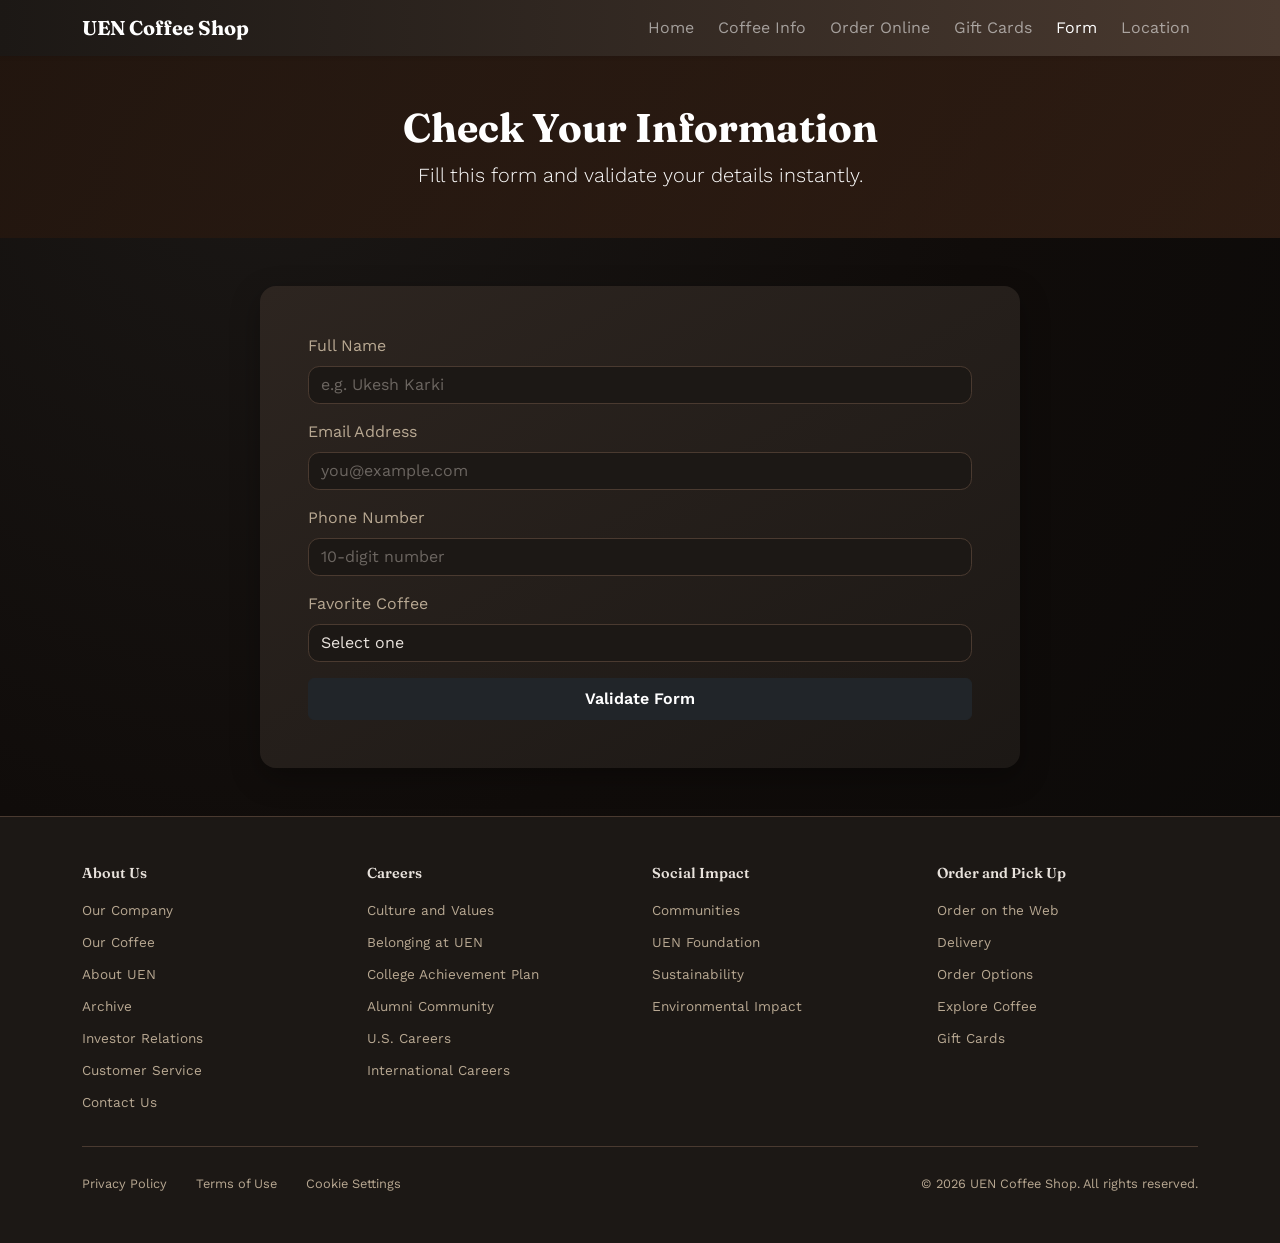
<file: form.html>
<!doctype html>
<html lang="en">
  <head>
    <meta charset="UTF-8" />
    <meta name="viewport" content="width=device-width, initial-scale=1.0" />
    <title>UEN Coffee Shop | Form</title>
    <link
      href="https://cdn.jsdelivr.net/npm/bootstrap@5.3.3/dist/css/bootstrap.min.css"
      rel="stylesheet"
      integrity="sha384-QWTKZyjpPEjISv5WaRU9OFeRpok6YctnYmDr5pNlyT2bRjXh0JMhjY6hW+ALEwIH"
      crossorigin="anonymous"
    />
    <link rel="preconnect" href="https://fonts.googleapis.com" />
    <link rel="preconnect" href="https://fonts.gstatic.com" crossorigin />
    <link
      href="https://fonts.googleapis.com/css2?family=Fraunces:wght@500;700&family=Work+Sans:wght@400;500;600&display=swap"
      rel="stylesheet"
    />
    <link rel="stylesheet" href="css/form.css" />
  </head>
  <body>
    <nav
      class="navbar navbar-expand-lg navbar-dark sticky-top shadow-sm site-nav"
    >
      <div class="container">
        <a class="navbar-brand fw-bold" href="index.html">UEN Coffee Shop</a>
        <button
          class="navbar-toggler"
          type="button"
          data-bs-toggle="collapse"
          data-bs-target="#formNav"
          aria-controls="formNav"
          aria-expanded="false"
          aria-label="Toggle navigation"
        >
          <span class="navbar-toggler-icon"></span>
        </button>
        <div class="collapse navbar-collapse" id="formNav">
          <ul class="navbar-nav ms-auto gap-lg-2">
            <li class="nav-item">
              <a class="nav-link" href="index.html">Home</a>
            </li>
            <li class="nav-item">
              <a class="nav-link" href="infor.html">Coffee Info</a>
            </li>
            <li class="nav-item">
              <a class="nav-link" href="order.html">Order Online</a>
            </li>
            <li class="nav-item">
              <a class="nav-link" href="giftcard.html">Gift Cards</a>
            </li>
            <li class="nav-item">
              <a class="nav-link active" href="form.html">Form</a>
            </li>
            <li class="nav-item">
              <a class="nav-link" href="location.html">Location</a>
            </li>
          </ul>
        </div>
      </div>
    </nav>

    <header class="page-intro py-5">
      <div class="container text-center text-white">
        <h1 class="display-6 fw-bold mb-2">Check Your Information</h1>
        <p class="lead mb-0">
          Fill this form and validate your details instantly.
        </p>
      </div>
    </header>

    <main class="py-5">
      <div class="container">
        <section class="form-panel p-4 p-md-5 mx-auto">
          <form id="customerForm" novalidate>
            <div class="mb-3">
              <label for="fullName" class="form-label">Full Name</label>
              <input
                type="text"
                class="form-control"
                id="fullName"
                name="fullName"
                placeholder="e.g. Ukesh Karki"
                required
              />
              <div class="invalid-feedback">
                Please enter at least 3 letters for your name.
              </div>
            </div>

            <div class="mb-3">
              <label for="email" class="form-label">Email Address</label>
              <input
                type="email"
                class="form-control"
                id="email"
                name="email"
                placeholder="you@example.com"
                required
              />
              <div class="invalid-feedback">Enter a valid email address.</div>
            </div>

            <div class="mb-3">
              <label for="phone" class="form-label">Phone Number</label>
              <input
                type="tel"
                class="form-control"
                id="phone"
                name="phone"
                placeholder="10-digit number"
                required
              />
              <div class="invalid-feedback">Phone must contain 10 digits.</div>
            </div>

            <div class="mb-3">
              <label for="coffeeChoice" class="form-label"
                >Favorite Coffee</label
              >
              <select
                class="form-select"
                id="coffeeChoice"
                name="coffeeChoice"
                required
              >
                <option value="">Select one</option>
                <option>Espresso</option>
                <option>Latte</option>
                <option>Cappuccino</option>
                <option>Mocha</option>
                <option>Americano</option>
                <option>Cold Brew</option>
              </select>
              <div class="invalid-feedback">Please select a coffee option.</div>
            </div>

            <button type="submit" class="btn btn-dark w-100 py-2 fw-semibold">
              Validate Form
            </button>
          </form>

          <div class="alert mt-4 d-none" role="alert" id="formMessage"></div>
        </section>
      </div>
    </main>

    <footer class="py-5 footer-band">
      <div class="container">
        <div class="row g-4">
          <div class="col-6 col-md-3 footer-column">
            <h5>About Us</h5>
            <ul>
              <li><a href="#">Our Company</a></li>
              <li><a href="infor.html">Our Coffee</a></li>
              <li><a href="#">About UEN</a></li>
              <li><a href="#">Archive</a></li>
              <li><a href="#">Investor Relations</a></li>
              <li><a href="#">Customer Service</a></li>
              <li><a href="location.html">Contact Us</a></li>
            </ul>
          </div>
          <div class="col-6 col-md-3 footer-column">
            <h5>Careers</h5>
            <ul>
              <li><a href="#">Culture and Values</a></li>
              <li><a href="#">Belonging at UEN</a></li>
              <li><a href="#">College Achievement Plan</a></li>
              <li><a href="#">Alumni Community</a></li>
              <li><a href="#">U.S. Careers</a></li>
              <li><a href="#">International Careers</a></li>
            </ul>
          </div>
          <div class="col-6 col-md-3 footer-column">
            <h5>Social Impact</h5>
            <ul>
              <li><a href="#">Communities</a></li>
              <li><a href="#">UEN Foundation</a></li>
              <li><a href="#">Sustainability</a></li>
              <li><a href="#">Environmental Impact</a></li>
            </ul>
          </div>
          <div class="col-6 col-md-3 footer-column">
            <h5>Order and Pick Up</h5>
            <ul>
              <li><a href="order.html">Order on the Web</a></li>
              <li><a href="order.html">Delivery</a></li>
              <li><a href="order.html">Order Options</a></li>
              <li><a href="infor.html">Explore Coffee</a></li>
              <li><a href="giftcard.html">Gift Cards</a></li>
            </ul>
          </div>
        </div>
        <div class="footer-bottom">
          <div class="row align-items-center">
            <div class="col-md-6 text-center text-md-start mb-3 mb-md-0">
              <a href="index.html">Privacy Policy</a>
              <a href="#">Terms of Use</a>
              <a href="#">Cookie Settings</a>
            </div>
            <div class="col-md-6 text-center text-md-end">
              <span class="copyright">© 2026 UEN Coffee Shop. All rights reserved.</span>
            </div>
          </div>
        </div>
      </div>
    </footer>

    <script
      src="https://cdn.jsdelivr.net/npm/bootstrap@5.3.3/dist/js/bootstrap.bundle.min.js"
      integrity="sha384-YvpcrYf0tY3lHB60NNkmXc5s9fDVZLESaAA55NDzOxhy9GkcIdslK1eN7N6jIeHz"
      crossorigin="anonymous"
    ></script>
    <script src="js/form.js"></script>
  </body>
</html>
</file>
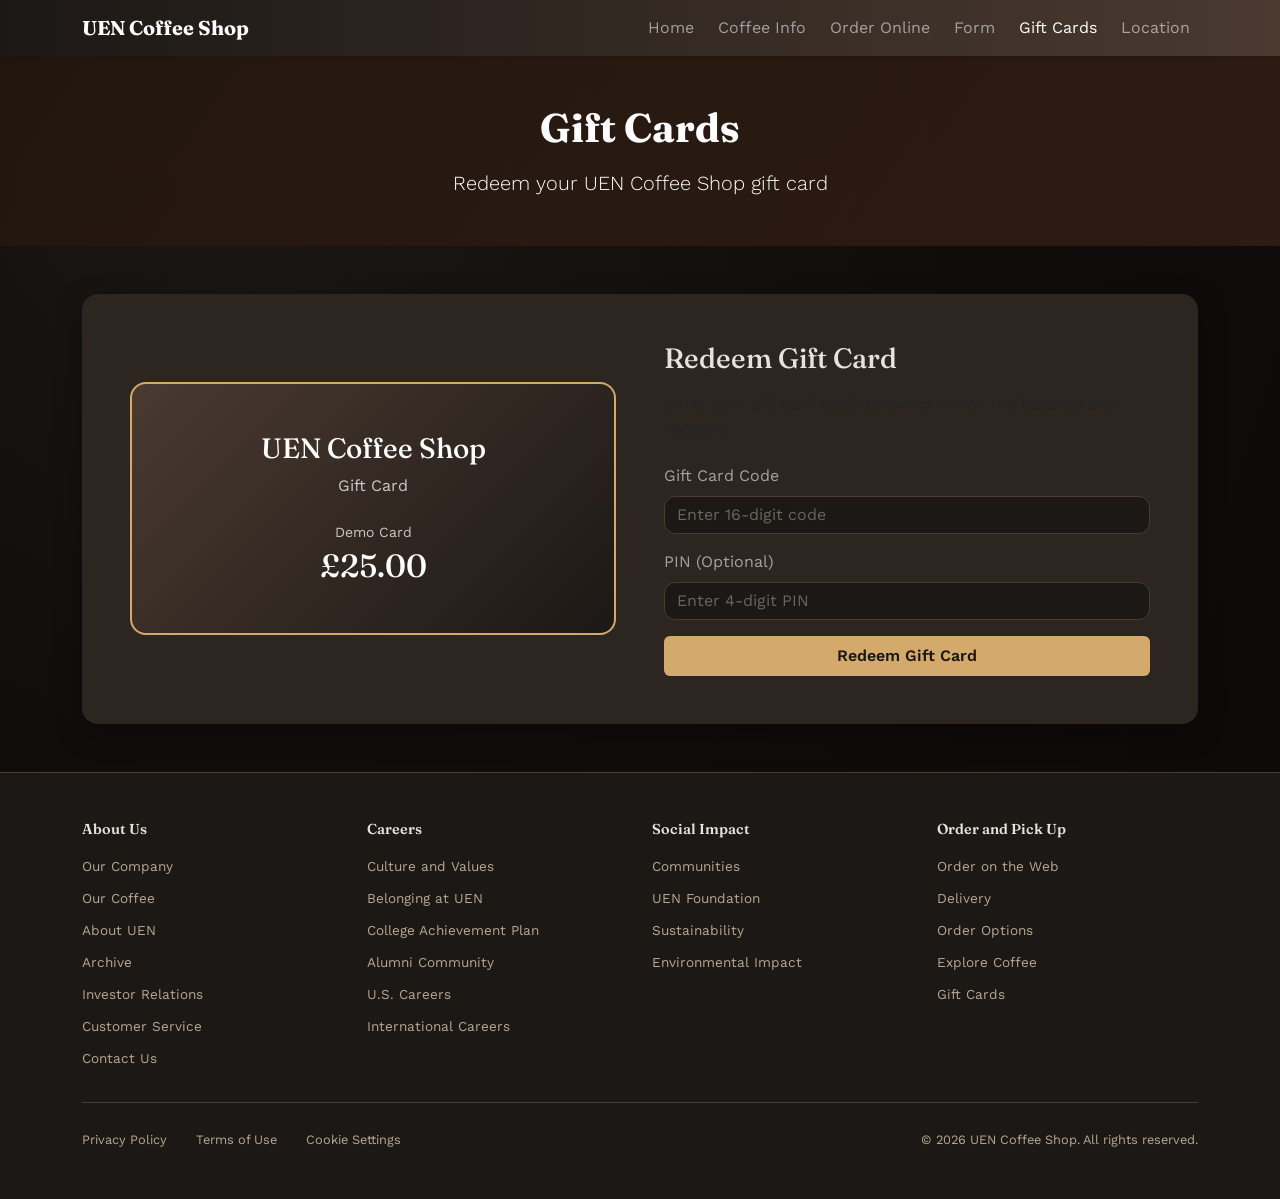
<file: giftcard.html>
<!doctype html>
<html lang="en">
  <head>
    <meta charset="UTF-8" />
    <meta name="viewport" content="width=device-width, initial-scale=1.0" />
    <title>UEN Coffee Shop | Gift Cards</title>
    <link
      href="https://cdn.jsdelivr.net/npm/bootstrap@5.3.3/dist/css/bootstrap.min.css"
      rel="stylesheet"
      integrity="sha384-QWTKZyjpPEjISv5WaRU9OFeRpok6YctnYmDr5pNlyT2bRjXh0JMhjY6hW+ALEwIH"
      crossorigin="anonymous"
    />
    <link rel="preconnect" href="https://fonts.googleapis.com" />
    <link rel="preconnect" href="https://fonts.gstatic.com" crossorigin />
    <link
      href="https://fonts.googleapis.com/css2?family=Fraunces:wght@500;700&family=Work+Sans:wght@400;500;600&display=swap"
      rel="stylesheet"
    />
    <link rel="stylesheet" href="css/infor.css" />
    <style>
      .giftcard-panel {
        background-color: var(--coffee-800, #2a221c);
        border-radius: 1rem;
        box-shadow: 0 10px 30px rgba(0, 0, 0, 0.3);
      }
      .gift-card-preview {
        background: linear-gradient(
          135deg,
          var(--coffee-700),
          var(--coffee-900)
        );
        border-radius: 1rem;
        border: 2px solid var(--coffee-500);
      }
      .form-control {
        background: var(--coffee-900);
        border-color: var(--coffee-700);
        color: #e8e2dc;
      }
      .form-control::placeholder {
        color: #6b6560;
      }
      .form-control:focus {
        background: var(--coffee-900);
        border-color: var(--coffee-500);
        color: #e8e2dc;
        box-shadow: 0 0 0 0.25rem rgba(201, 164, 130, 0.35);
        outline: none;
      }
      .form-label {
        color: #a8a29c;
      }
      .btn-redeem {
        background: var(--coffee-500);
        border: none;
        color: var(--coffee-900);
        font-weight: 600;
      }
      .btn-redeem:hover {
        background: #d4b896;
        color: var(--coffee-900);
      }
    </style>
  </head>
  <body>
    <nav
      class="navbar navbar-expand-lg navbar-dark sticky-top shadow-sm site-nav"
    >
      <div class="container">
        <a class="navbar-brand fw-bold" href="index.html">UEN Coffee Shop</a>
        <button
          class="navbar-toggler"
          type="button"
          data-bs-toggle="collapse"
          data-bs-target="#giftNav"
          aria-controls="giftNav"
          aria-expanded="false"
          aria-label="Toggle navigation"
        >
          <span class="navbar-toggler-icon"></span>
        </button>
        <div class="collapse navbar-collapse" id="giftNav">
          <ul class="navbar-nav ms-auto gap-lg-2">
            <li class="nav-item">
              <a class="nav-link" href="index.html">Home</a>
            </li>
            <li class="nav-item">
              <a class="nav-link" href="infor.html">Coffee Info</a>
            </li>
            <li class="nav-item">
              <a class="nav-link" href="order.html">Order Online</a>
            </li>
            <li class="nav-item">
              <a class="nav-link" href="form.html">Form</a>
            </li>
            <li class="nav-item">
              <a class="nav-link active" href="giftcard.html">Gift Cards</a>
            </li>
            <li class="nav-item">
              <a class="nav-link" href="location.html">Location</a>
            </li>
          </ul>
        </div>
      </div>
    </nav>

    <header class="page-intro py-5">
      <div class="container text-white text-center">
        <h1 class="display-6 fw-bold mb-3">Gift Cards</h1>
        <p class="lead mb-0">Redeem your UEN Coffee Shop gift card</p>
      </div>
    </header>

    <main class="py-5">
      <div class="container">
        <section class="giftcard-panel p-4 p-md-5">
          <div class="row g-5 align-items-center">
            <div class="col-lg-6">
              <div class="gift-card-preview p-4 p-lg-5 text-white text-center">
                <h3 class="mb-2">UEN Coffee Shop</h3>
                <p class="mb-0 opacity-75">Gift Card</p>
                <div class="mt-4">
                  <p class="mb-1 small opacity-75">Demo Card</p>
                  <h2 class="mb-0">£25.00</h2>
                </div>
              </div>
            </div>
            <div class="col-lg-6">
              <h2 class="h3 mb-3">Redeem Gift Card</h2>
              <p class="text-muted mb-4">
                Enter your gift card code below to check the balance and redeem.
              </p>
              <form id="giftCardForm" class="needs-validation" novalidate>
                <div class="mb-3">
                  <label for="giftCardCode" class="form-label"
                    >Gift Card Code</label
                  >
                  <input
                    type="text"
                    class="form-control"
                    id="giftCardCode"
                    placeholder="Enter 16-digit code"
                    required
                  />
                  <div class="invalid-feedback">
                    Please enter a gift card code.
                  </div>
                </div>
                <div class="mb-3">
                  <label for="cardPin" class="form-label">PIN (Optional)</label>
                  <input
                    type="password"
                    class="form-control"
                    id="cardPin"
                    placeholder="Enter 4-digit PIN"
                  />
                </div>
                <button
                  type="submit"
                  class="btn btn-redeem w-100 py-2 fw-semibold"
                >
                  Redeem Gift Card
                </button>
              </form>
              <div
                class="alert mt-4 d-none"
                role="alert"
                id="giftMessage"
              ></div>
            </div>
          </div>
        </section>
      </div>
    </main>

    <footer class="py-5 footer-band">
      <div class="container">
        <div class="row g-4">
          <div class="col-6 col-md-3 footer-column">
            <h5>About Us</h5>
            <ul>
              <li><a href="#">Our Company</a></li>
              <li><a href="infor.html">Our Coffee</a></li>
              <li><a href="#">About UEN</a></li>
              <li><a href="#">Archive</a></li>
              <li><a href="#">Investor Relations</a></li>
              <li><a href="#">Customer Service</a></li>
              <li><a href="location.html">Contact Us</a></li>
            </ul>
          </div>
          <div class="col-6 col-md-3 footer-column">
            <h5>Careers</h5>
            <ul>
              <li><a href="#">Culture and Values</a></li>
              <li><a href="#">Belonging at UEN</a></li>
              <li><a href="#">College Achievement Plan</a></li>
              <li><a href="#">Alumni Community</a></li>
              <li><a href="#">U.S. Careers</a></li>
              <li><a href="#">International Careers</a></li>
            </ul>
          </div>
          <div class="col-6 col-md-3 footer-column">
            <h5>Social Impact</h5>
            <ul>
              <li><a href="#">Communities</a></li>
              <li><a href="#">UEN Foundation</a></li>
              <li><a href="#">Sustainability</a></li>
              <li><a href="#">Environmental Impact</a></li>
            </ul>
          </div>
          <div class="col-6 col-md-3 footer-column">
            <h5>Order and Pick Up</h5>
            <ul>
              <li><a href="order.html">Order on the Web</a></li>
              <li><a href="order.html">Delivery</a></li>
              <li><a href="order.html">Order Options</a></li>
              <li><a href="infor.html">Explore Coffee</a></li>
              <li><a href="giftcard.html">Gift Cards</a></li>
            </ul>
          </div>
        </div>
        <div class="footer-bottom">
          <div class="row align-items-center">
            <div class="col-md-6 text-center text-md-start mb-3 mb-md-0">
              <a href="index.html">Privacy Policy</a>
              <a href="#">Terms of Use</a>
              <a href="#">Cookie Settings</a>
            </div>
            <div class="col-md-6 text-center text-md-end">
              <span class="copyright"
                >© 2026 UEN Coffee Shop. All rights reserved.</span
              >
            </div>
          </div>
        </div>
      </div>
    </footer>

    <script
      src="https://cdn.jsdelivr.net/npm/bootstrap@5.3.3/dist/js/bootstrap.bundle.min.js"
      integrity="sha384-YvpcrYf0tY3lHB60NNkmXc5s9fDVZLESaAA55NDzOxhy9GkcIdslK1eN7N6jIeHz"
      crossorigin="anonymous"
    ></script>
    <script>
      const form = document.getElementById("giftCardForm");
      const message = document.getElementById("giftMessage");

      form.addEventListener("submit", function (e) {
        e.preventDefault();

        if (!form.checkValidity()) {
          e.stopPropagation();
          form.classList.add("was-validated");
          return;
        }

        const code = document.getElementById("giftCardCode").value;

        if (code === "UEN1234567890123" || code === "DEMO1234567890123") {
          message.className = "alert alert-success";
          message.textContent =
            "Gift card redeemed! Balance: £25.00 - Thank you for your purchase!";
          message.classList.remove("d-none");
        } else {
          message.className = "alert alert-danger";
          message.textContent = "Invalid gift card code. Please try again.";
          message.classList.remove("d-none");
        }
      });
    </script>
  </body>
</html>
</file>
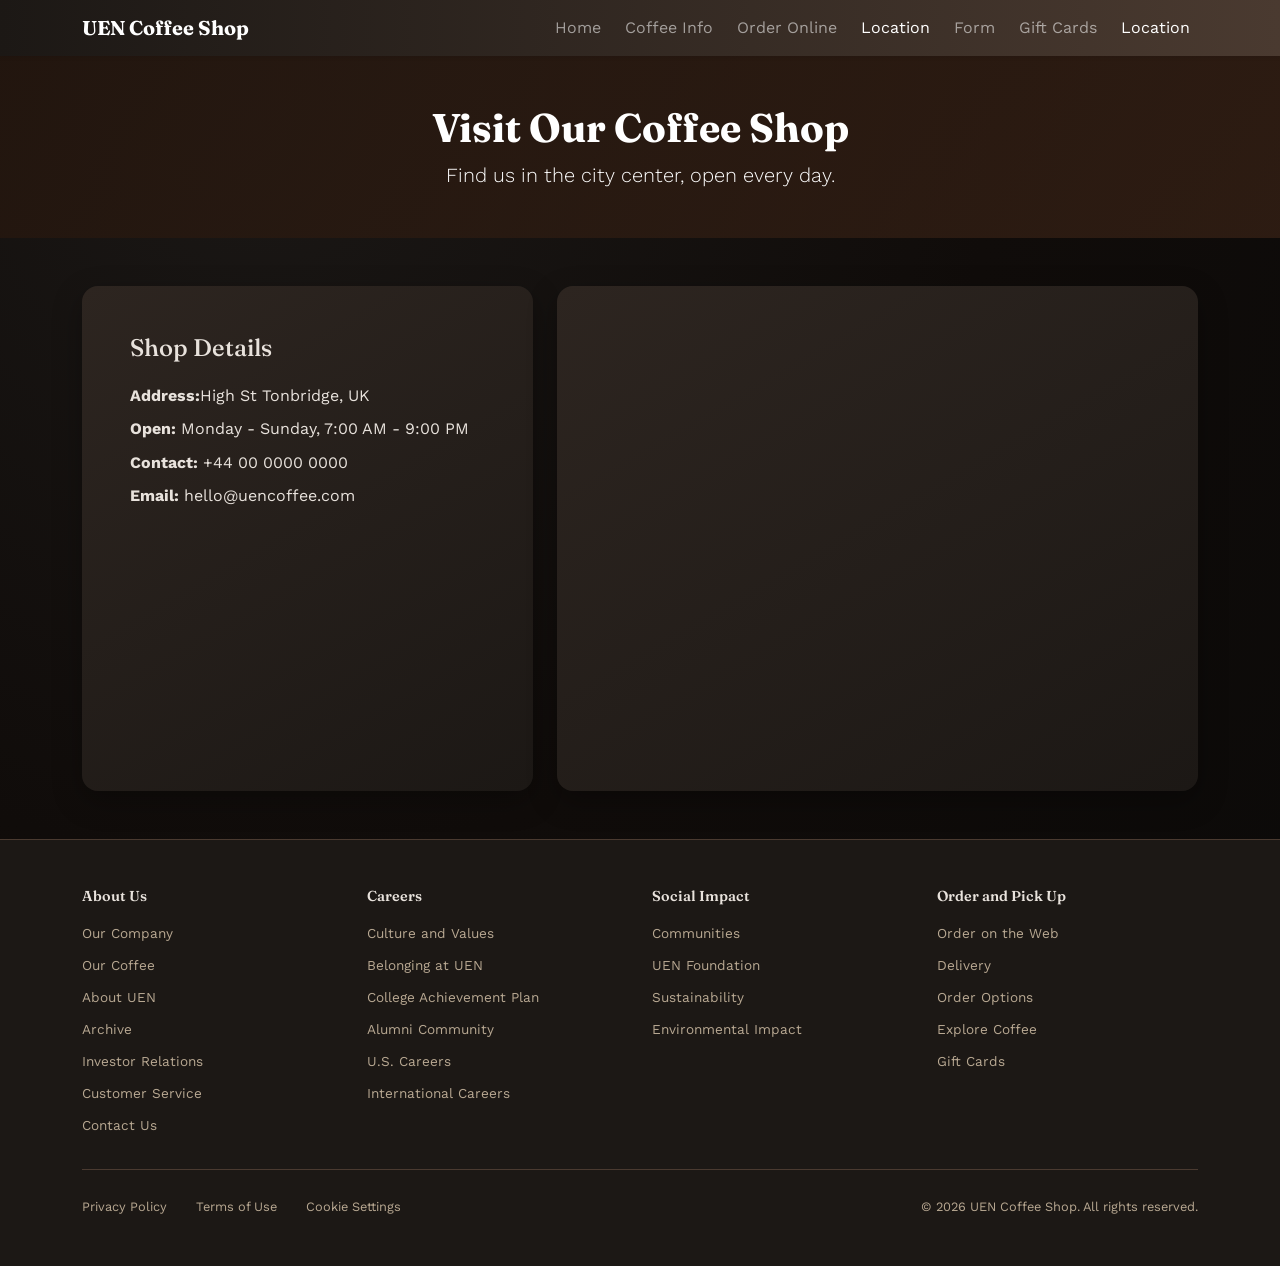
<file: location.html>
<!doctype html>
<html lang="en">
  <head>
    <meta charset="UTF-8" />
    <meta name="viewport" content="width=device-width, initial-scale=1.0" />
    <title>UEN Coffee Shop | Location</title>
    <link
      href="https://cdn.jsdelivr.net/npm/bootstrap@5.3.3/dist/css/bootstrap.min.css"
      rel="stylesheet"
      integrity="sha384-QWTKZyjpPEjISv5WaRU9OFeRpok6YctnYmDr5pNlyT2bRjXh0JMhjY6hW+ALEwIH"
      crossorigin="anonymous"
    />
    <link rel="preconnect" href="https://fonts.googleapis.com" />
    <link rel="preconnect" href="https://fonts.gstatic.com" crossorigin />
    <link
      href="https://fonts.googleapis.com/css2?family=Fraunces:wght@500;700&family=Work+Sans:wght@400;500;600&display=swap"
      rel="stylesheet"
    />
    <link rel="stylesheet" href="css/location.css" />
  </head>
  <body>
    <nav
      class="navbar navbar-expand-lg navbar-dark sticky-top shadow-sm site-nav"
    >
      <div class="container">
        <a class="navbar-brand fw-bold" href="index.html">UEN Coffee Shop</a>
        <button
          class="navbar-toggler"
          type="button"
          data-bs-toggle="collapse"
          data-bs-target="#locationNav"
          aria-controls="locationNav"
          aria-expanded="false"
          aria-label="Toggle navigation"
        >
          <span class="navbar-toggler-icon"></span>
        </button>
        <div class="collapse navbar-collapse" id="locationNav">
          <ul class="navbar-nav ms-auto gap-lg-2">
            <li class="nav-item">
              <a class="nav-link" href="index.html">Home</a>
            </li>
<li class="nav-item">
              <a class="nav-link" href="infor.html">Coffee Info</a>
            </li>
            <li class="nav-item">
              <a class="nav-link" href="order.html">Order Online</a>
            </li>
            <li class="nav-item">
              <a class="nav-link active" href="location.html">Location</a>
            </li>
            <li class="nav-item">
              <a class="nav-link" href="form.html">Form</a>
            </li>
            <li class="nav-item">
              <a class="nav-link" href="giftcard.html">Gift Cards</a>
            </li>
            <li class="nav-item">
              <a class="nav-link active" href="location.html">Location</a>
            </li>
          </ul>
        </div>
      </div>
    </nav>

    <header class="page-intro py-5">
      <div class="container text-center text-white">
        <h1 class="display-6 fw-bold mb-2">Visit Our Coffee Shop</h1>
        <p class="lead mb-0">Find us in the city center, open every day.</p>
      </div>
    </header>

    <main class="py-5">
      <div class="container">
        <div class="row g-4 align-items-stretch">
          <div class="col-lg-5">
            <section class="location-panel p-4 p-md-5 h-100">
              <h2 class="h4 mb-3">Shop Details</h2>
              <ul class="list-unstyled mb-0 details-list">
                <li><strong>Address:</strong>High St Tonbridge, UK</li>
                <li>
                  <strong>Open:</strong> Monday - Sunday, 7:00 AM - 9:00 PM
                </li>
                <li><strong>Contact:</strong> +44 00 0000 0000</li>
                <li><strong>Email:</strong> hello@uencoffee.com</li>
              </ul>
            </section>
          </div>
          <div class="col-lg-7">
            <section class="map-panel p-3 p-md-4 h-100">
              <iframe
                class="map-frame"
                title="Coffee shop location map"
                loading="lazy"
                referrerpolicy="no-referrer-when-downgrade"
                src="https://www.google.com/maps/embed?pb=!1m18!1m12!1m3!1d2500.222262142287!2d0.27273387660152565!3d51.19655607174433!2m3!1f0!2f0!3f0!3m2!1i1024!2i768!4f13.1!3m3!1m2!1s0x47df4f4bc4289de1%3A0x88509b8e616eb0f0!2sHigh%20St%2C%20Tonbridge%2C%20UK!5e0!3m2!1sen!2snp!4v1775748696011!5m2!1sen!2snp"
                width="600"
                height="450"
                style="border: 0"
                allowfullscreen=""
                loading="lazy"
                referrerpolicy="no-referrer-when-downgrade"
              ></iframe>
            </section>
          </div>
        </div>
      </div>
    </main>

    <footer class="py-5 footer-band">
      <div class="container">
        <div class="row g-4">
          <div class="col-6 col-md-3 footer-column">
            <h5>About Us</h5>
            <ul>
              <li><a href="#">Our Company</a></li>
              <li><a href="infor.html">Our Coffee</a></li>
              <li><a href="#">About UEN</a></li>
              <li><a href="#">Archive</a></li>
              <li><a href="#">Investor Relations</a></li>
              <li><a href="#">Customer Service</a></li>
              <li><a href="location.html">Contact Us</a></li>
            </ul>
          </div>
          <div class="col-6 col-md-3 footer-column">
            <h5>Careers</h5>
            <ul>
              <li><a href="#">Culture and Values</a></li>
              <li><a href="#">Belonging at UEN</a></li>
              <li><a href="#">College Achievement Plan</a></li>
              <li><a href="#">Alumni Community</a></li>
              <li><a href="#">U.S. Careers</a></li>
              <li><a href="#">International Careers</a></li>
            </ul>
          </div>
          <div class="col-6 col-md-3 footer-column">
            <h5>Social Impact</h5>
            <ul>
              <li><a href="#">Communities</a></li>
              <li><a href="#">UEN Foundation</a></li>
              <li><a href="#">Sustainability</a></li>
              <li><a href="#">Environmental Impact</a></li>
            </ul>
          </div>
          <div class="col-6 col-md-3 footer-column">
            <h5>Order and Pick Up</h5>
            <ul>
              <li><a href="order.html">Order on the Web</a></li>
              <li><a href="order.html">Delivery</a></li>
              <li><a href="order.html">Order Options</a></li>
              <li><a href="infor.html">Explore Coffee</a></li>
              <li><a href="giftcard.html">Gift Cards</a></li>
            </ul>
          </div>
        </div>
        <div class="footer-bottom">
          <div class="row align-items-center">
            <div class="col-md-6 text-center text-md-start mb-3 mb-md-0">
              <a href="index.html">Privacy Policy</a>
              <a href="#">Terms of Use</a>
              <a href="#">Cookie Settings</a>
            </div>
            <div class="col-md-6 text-center text-md-end">
              <span class="copyright">© 2026 UEN Coffee Shop. All rights reserved.</span>
            </div>
          </div>
        </div>
      </div>
    </footer>

    <script
      src="https://cdn.jsdelivr.net/npm/bootstrap@5.3.3/dist/js/bootstrap.bundle.min.js"
      integrity="sha384-YvpcrYf0tY3lHB60NNkmXc5s9fDVZLESaAA55NDzOxhy9GkcIdslK1eN7N6jIeHz"
      crossorigin="anonymous"
    ></script>
  </body>
</html>
</file>
<file: css/form.css>
:root {
  --coffee-900: #1c1815;
  --coffee-800: #2d2520;
  --coffee-700: #4a3a30;
  --coffee-600: #6b5340;
  --coffee-500: #d4a96c;
  --coffee-400: #e8c088;
  --cream-50: #100c0a;
  --cream-100: #1c1815;
  --mint-50: #0a1612;
  --mint-400: #4a9a7a;
}

body {
  font-family: "Work Sans", sans-serif;
  color: #e8e2dc;
  background: radial-gradient(circle at 20% 10%, #1a1715 0%, var(--cream-50) 48%, #0a0908 100%);
}

h1,
h2,
h3,
h4,
.navbar-brand {
  font-family: "Fraunces", serif;
}

.site-nav {
  background: linear-gradient(90deg, var(--coffee-900), var(--coffee-700));
}

.page-intro {
  background:
    linear-gradient(125deg, rgba(36, 22, 14, 0.84), rgba(55, 33, 21, 0.75)),
    url("https://images.unsplash.com/photo-1518057111178-44a106bad636?auto=format&fit=crop&w=1800&q=80") center/cover no-repeat;
}

.form-panel {
  background: linear-gradient(150deg, var(--coffee-800) 0%, var(--coffee-900) 100%);
  border-radius: 1rem;
  box-shadow: 0 10px 30px rgba(0, 0, 0, 0.3);
  max-width: 760px;
}

.form-control,
.form-select {
  border-radius: 0.7rem;
  border-color: var(--coffee-700);
  background: var(--coffee-900);
  color: #e8e2dc;
}

.form-control::placeholder,
.form-select::placeholder {
  color: #6b6560;
}

.form-control:focus,
.form-select:focus {
  background: var(--coffee-900);
  border-color: var(--coffee-500);
  color: #e8e2dc;
  box-shadow: 0 0 0 0.25rem rgba(212, 169, 108, 0.35);
  outline: none;
}

.form-label {
  color: #b8a892;
}

.form-check-label {
  color: #b8a892;
}

.alert-success {
  background: var(--mint-50);
  border-color: var(--mint-400);
  color: #8fd4b8;
}

.footer-band {
  background: var(--coffee-900);
  border-top: 1px solid var(--coffee-700);
}

.footer-column h5 {
  font-family: "Fraunces", serif;
  font-size: 0.9rem;
  font-weight: 600;
  color: #e8e2dc;
  margin-bottom: 1rem;
}

.footer-column ul {
  list-style: none;
  padding: 0;
  margin: 0;
}

.footer-column li {
  margin-bottom: 0.5rem;
}

.footer-column a {
  color: #b8a892;
  text-decoration: none;
  font-size: 0.85rem;
  transition: color 0.2s ease;
}

.footer-column a:hover {
  color: var(--coffee-500);
}

.footer-bottom {
  border-top: 1px solid var(--coffee-700);
  padding-top: 1.5rem;
  margin-top: 1.5rem;
}

.footer-bottom a {
  color: #b8a892;
  text-decoration: none;
  font-size: 0.8rem;
  margin-right: 1.5rem;
}

.footer-bottom a:hover {
  color: var(--coffee-500);
}

.copyright {
  color: #b8a892;
  font-size: 0.8rem;
}

.cookie-banner {
  position: fixed;
  bottom: 0;
  left: 0;
  right: 0;
  background: var(--coffee-900);
  border-top: 1px solid var(--coffee-700);
  padding: 1rem;
  z-index: 9999;
  display: none;
}

.cookie-banner.show {
  display: block;
}

.cookie-content {
  max-width: 1200px;
  margin: 0 auto;
  display: flex;
  flex-wrap: wrap;
  align-items: center;
  justify-content: space-between;
  gap: 1rem;
}

.cookie-text {
  flex: 1;
  min-width: 280px;
}

.cookie-text p {
  margin: 0;
  color: #b8a892;
  font-size: 0.9rem;
}

.cookie-text a {
  color: var(--coffee-500);
  text-decoration: none;
}

.cookie-text a:hover {
  text-decoration: underline;
}

.cookie-buttons {
  display: flex;
  gap: 0.75rem;
}

.btn-cookie-accept {
  background: var(--coffee-500);
  border: none;
  color: var(--coffee-900);
  font-weight: 600;
  padding: 0.5rem 1.25rem;
  border-radius: 0.5rem;
}

.btn-cookie-accept:hover {
  background: var(--coffee-400);
  color: var(--coffee-900);
}

.btn-cookie-decline {
  background: transparent;
  border: 1px solid var(--coffee-700);
  color: #b8a892;
  padding: 0.5rem 1.25rem;
  border-radius: 0.5rem;
}

.btn-cookie-decline:hover {
  border-color: var(--coffee-500);
  color: #e8e2dc;
}
</file>
<file: css/infor.css>
:root {
  --coffee-900: #1c1815;
  --coffee-800: #2d2520;
  --coffee-700: #4a3a30;
  --coffee-600: #6b5340;
  --coffee-500: #d4a96c;
  --coffee-400: #e8c088;
  --coffee-300: #f0d8a8;
  --cream-50: #100c0a;
  --cream-100: #1c1815;
  --mint-50: #0a1612;
  --mint-400: #4a9a7a;
  --terracotta-500: #c75d4a;
}

body {
  font-family: "Work Sans", sans-serif;
  color: #e8e2dc;
  background: radial-gradient(circle at 20% 10%, #1a1715 0%, var(--cream-50) 48%, #0a0908 100%);
}

h1,
h2,
h3,
h4,
.navbar-brand {
  font-family: "Fraunces", serif;
}

.site-nav {
  background: linear-gradient(90deg, var(--coffee-900), var(--coffee-700));
}

.page-intro {
  background:
    linear-gradient(125deg, rgba(36, 22, 14, 0.84), rgba(55, 33, 21, 0.75)),
    url("https://images.unsplash.com/photo-1518057111178-44a106bad636?auto=format&fit=crop&w=1800&q=80") center/cover no-repeat;
}

.menu-panel,
.location-panel,
.form-panel {
  background-color: var(--coffee-800);
  border-radius: 1rem;
  box-shadow: 0 10px 30px rgba(0, 0, 0, 0.3);
}

.location-panel {
  background: linear-gradient(150deg, var(--coffee-800) 0%, var(--coffee-900) 100%);
}

.details-list li {
  padding: 0.3rem 0;
}

.coffee-item {
  background: var(--coffee-900);
  border: 1px solid var(--coffee-700);
  border-radius: 0.85rem;
  overflow: hidden;
  transition: transform 0.25s ease, box-shadow 0.25s ease;
}

.coffee-item:hover {
  transform: translateY(-4px);
  box-shadow: 0 10px 20px rgba(0, 0, 0, 0.4);
}

.coffee-item img {
  width: 100%;
  height: 140px;
  object-fit: cover;
}

.coffee-content {
  padding: 0.8rem;
}

.coffee-price {
  font-weight: 700;
  color: var(--coffee-500);
}

.form-control,
.form-select {
  border-radius: 0.7rem;
  border-color: var(--coffee-700);
  background: var(--coffee-900);
  color: #e8e2dc;
}

.form-control::placeholder,
.form-select::placeholder {
  color: #6b6560;
}

.form-control:focus,
.form-select:focus {
  background: var(--coffee-900);
  border-color: var(--coffee-500);
  color: #e8e2dc;
  box-shadow: 0 0 0 0.25rem rgba(212, 169, 108, 0.35);
  outline: none;
}

.form-label {
  color: #b8a892;
}

.search-box {
  background: var(--coffee-900);
  border-color: var(--coffee-700);
  color: #e8e2dc;
}

.search-box::placeholder {
  color: #6b6560;
}

.search-box:focus {
  background: var(--coffee-900);
  border-color: var(--coffee-500);
  color: #e8e2dc;
  box-shadow: 0 0 0 0.25rem rgba(212, 169, 108, 0.35);
  outline: none;
}

.input-group-text {
  background: var(--coffee-900);
  border-color: var(--coffee-700);
  border-right: none;
  color: #b8a892;
}

.input-group > .form-control:focus {
  border-left: 1px solid var(--coffee-500);
}

.input-group-text:first-child {
  border-top-right-radius: 0;
  border-bottom-right-radius: 0;
}

.cookie-banner {
  position: fixed;
  bottom: 0;
  left: 0;
  right: 0;
  background: var(--coffee-900);
  border-top: 1px solid var(--coffee-700);
  padding: 1rem;
  z-index: 9999;
  display: none;
}

.cookie-banner.show {
  display: block;
}

.cookie-content {
  max-width: 1200px;
  margin: 0 auto;
  display: flex;
  flex-wrap: wrap;
  align-items: center;
  justify-content: space-between;
  gap: 1rem;
}

.cookie-text {
  flex: 1;
  min-width: 280px;
}

.cookie-text p {
  margin: 0;
  color: #b8a892;
  font-size: 0.9rem;
}

.cookie-text a {
  color: var(--coffee-500);
  text-decoration: none;
}

.cookie-text a:hover {
  text-decoration: underline;
}

.cookie-buttons {
  display: flex;
  gap: 0.75rem;
}

.btn-cookie-accept {
  background: var(--coffee-500);
  border: none;
  color: var(--coffee-900);
  font-weight: 600;
  padding: 0.5rem 1.25rem;
  border-radius: 0.5rem;
}

.btn-cookie-accept:hover {
  background: var(--coffee-400);
  color: var(--coffee-900);
}

.btn-cookie-decline {
  background: transparent;
  border: 1px solid var(--coffee-700);
  color: #b8a892;
  padding: 0.5rem 1.25rem;
  border-radius: 0.5rem;
}

.btn-cookie-decline:hover {
  border-color: var(--coffee-500);
  color: #e8e2dc;
}

.alert-success {
  background: var(--mint-50);
  border-color: var(--mint-400);
  color: #8fd4b8;
}

.footer-band {
  background: var(--coffee-900);
}

.card-link {
  text-decoration: none;
  color: inherit;
}

.card-link:hover {
  color: inherit;
}

.link-card {
  background: var(--coffee-800);
  border-radius: 1rem;
  box-shadow: 0 10px 30px rgba(0, 0, 0, 0.3);
  transition: transform 0.25s ease, box-shadow 0.25s ease;
}

.link-card:hover {
  transform: translateY(-5px);
  box-shadow: 0 14px 30px rgba(0, 0, 0, 0.4);
}

.map-frame {
  width: 100%;
  min-height: 340px;
  border: 0;
  border-radius: 0.9rem;
}

.footer-band {
  background: var(--coffee-900);
  border-top: 1px solid var(--coffee-700);
}

.footer-column h5 {
  font-family: "Fraunces", serif;
  font-size: 0.9rem;
  font-weight: 600;
  color: #e8e2dc;
  margin-bottom: 1rem;
}

.footer-column ul {
  list-style: none;
  padding: 0;
  margin: 0;
}

.footer-column li {
  margin-bottom: 0.5rem;
}

.footer-column a {
  color: #b8a892;
  text-decoration: none;
  font-size: 0.85rem;
  transition: color 0.2s ease;
}

.footer-column a:hover {
  color: var(--coffee-500);
}

.footer-bottom {
  border-top: 1px solid var(--coffee-700);
  padding-top: 1.5rem;
  margin-top: 1.5rem;
}

.footer-bottom a {
  color: #b8a892;
  text-decoration: none;
  font-size: 0.8rem;
  margin-right: 1.5rem;
}

.footer-bottom a:hover {
  color: var(--coffee-500);
}

.copyright {
  color: #b8a892;
  font-size: 0.8rem;
}
</file>
<file: css/location.css>
:root {
  --coffee-900: #1c1815;
  --coffee-800: #2d2520;
  --coffee-700: #4a3a30;
  --coffee-600: #6b5340;
  --coffee-500: #d4a96c;
  --coffee-400: #e8c088;
  --cream-50: #100c0a;
  --cream-100: #1c1815;
}

body {
  font-family: "Work Sans", sans-serif;
  color: #e8e2dc;
  background: radial-gradient(circle at 20% 10%, #1a1715 0%, var(--cream-50) 48%, #0a0908 100%);
}

h1,
h2,
h3,
h4,
.navbar-brand {
  font-family: "Fraunces", serif;
}

.site-nav {
  background: linear-gradient(90deg, var(--coffee-900), var(--coffee-700));
}

.page-intro {
  background:
    linear-gradient(125deg, rgba(36, 22, 14, 0.84), rgba(55, 33, 21, 0.75)),
    url("https://images.unsplash.com/photo-1518057111178-44a106bad636?auto=format&fit=crop&w=1800&q=80") center/cover no-repeat;
}

.location-panel,
.map-panel {
  background: linear-gradient(150deg, var(--coffee-800) 0%, var(--coffee-900) 100%);
  border-radius: 1rem;
  box-shadow: 0 10px 30px rgba(0, 0, 0, 0.3);
}

.details-list li {
  padding: 0.3rem 0;
}

.map-frame {
  width: 100%;
  min-height: 340px;
  border: 0;
  border-radius: 0.9rem;
}

.footer-band {
  background: var(--coffee-900);
  border-top: 1px solid var(--coffee-700);
}

.footer-column h5 {
  font-family: "Fraunces", serif;
  font-size: 0.9rem;
  font-weight: 600;
  color: #e8e2dc;
  margin-bottom: 1rem;
}

.footer-column ul {
  list-style: none;
  padding: 0;
  margin: 0;
}

.footer-column li {
  margin-bottom: 0.5rem;
}

.footer-column a {
  color: #b8a892;
  text-decoration: none;
  font-size: 0.85rem;
  transition: color 0.2s ease;
}

.footer-column a:hover {
  color: var(--coffee-500);
}

.footer-bottom {
  border-top: 1px solid var(--coffee-700);
  padding-top: 1.5rem;
  margin-top: 1.5rem;
}

.footer-bottom a {
  color: #b8a892;
  text-decoration: none;
  font-size: 0.8rem;
  margin-right: 1.5rem;
}

.footer-bottom a:hover {
  color: var(--coffee-500);
}

.copyright {
  color: #b8a892;
  font-size: 0.8rem;
}

.cookie-banner {
  position: fixed;
  bottom: 0;
  left: 0;
  right: 0;
  background: var(--coffee-900);
  border-top: 1px solid var(--coffee-700);
  padding: 1rem;
  z-index: 9999;
  display: none;
}

.cookie-banner.show {
  display: block;
}

.cookie-content {
  max-width: 1200px;
  margin: 0 auto;
  display: flex;
  flex-wrap: wrap;
  align-items: center;
  justify-content: space-between;
  gap: 1rem;
}

.cookie-text {
  flex: 1;
  min-width: 280px;
}

.cookie-text p {
  margin: 0;
  color: #b8a892;
  font-size: 0.9rem;
}

.cookie-text a {
  color: var(--coffee-500);
  text-decoration: none;
}

.cookie-text a:hover {
  text-decoration: underline;
}

.cookie-buttons {
  display: flex;
  gap: 0.75rem;
}

.btn-cookie-accept {
  background: var(--coffee-500);
  border: none;
  color: var(--coffee-900);
  font-weight: 600;
  padding: 0.5rem 1.25rem;
  border-radius: 0.5rem;
}

.btn-cookie-accept:hover {
  background: var(--coffee-400);
  color: var(--coffee-900);
}

.btn-cookie-decline {
  background: transparent;
  border: 1px solid var(--coffee-700);
  color: #b8a892;
  padding: 0.5rem 1.25rem;
  border-radius: 0.5rem;
}

.btn-cookie-decline:hover {
  border-color: var(--coffee-500);
  color: #e8e2dc;
}
</file>
